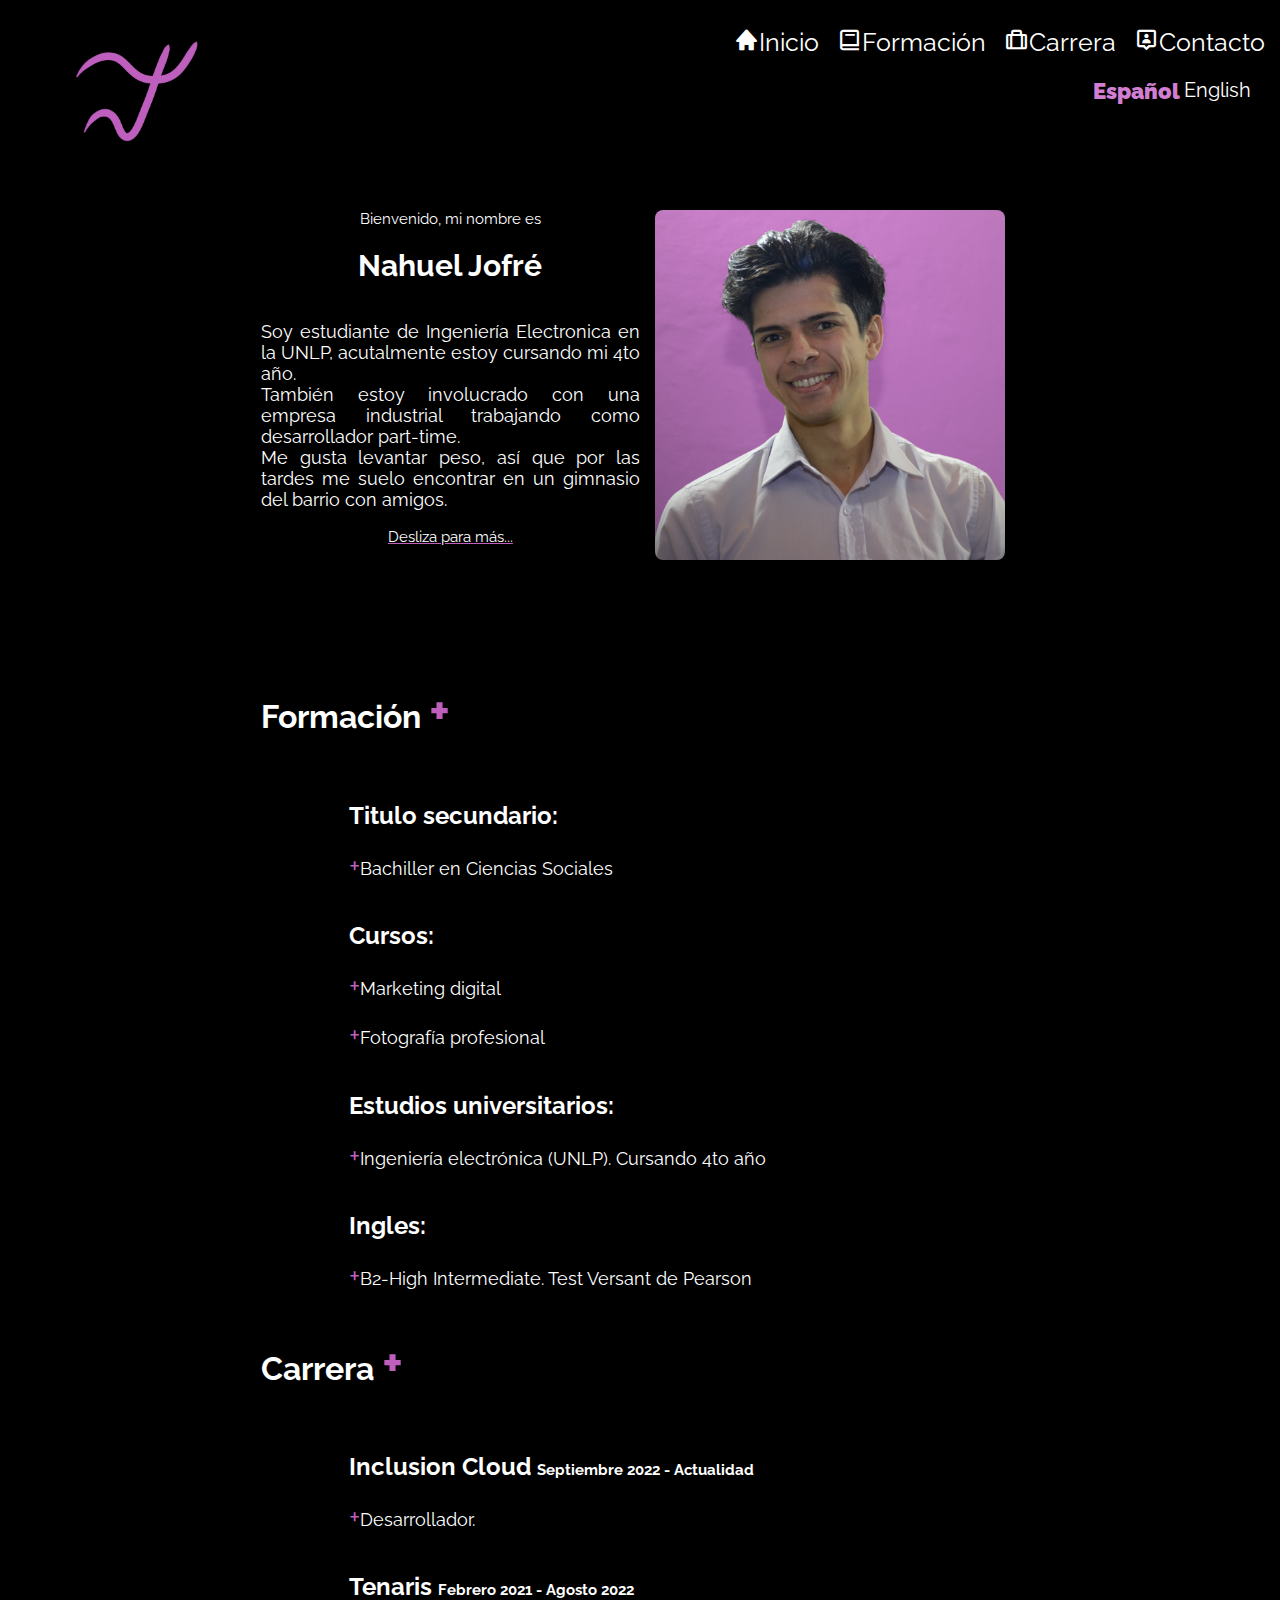
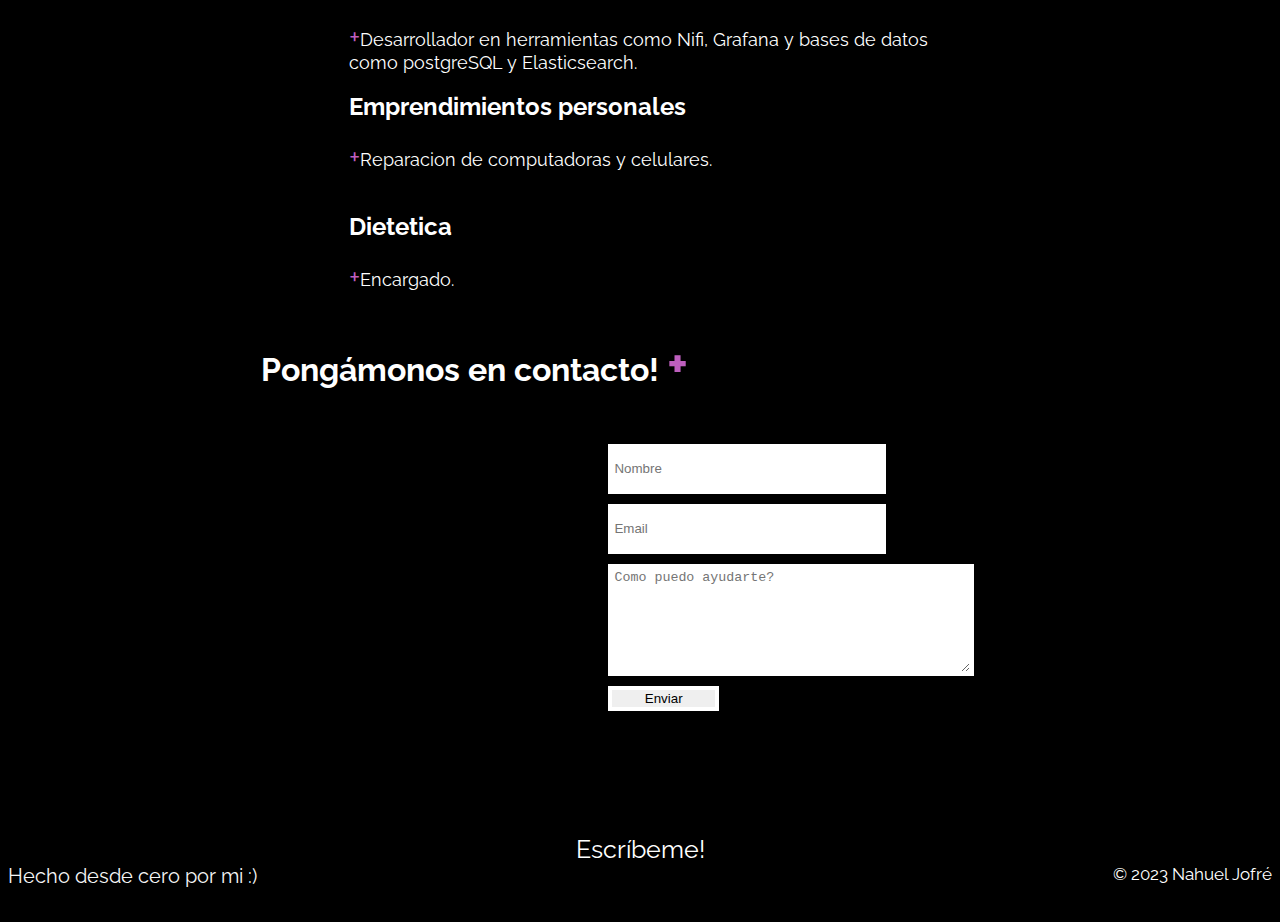
<file: index.html>
<!DOCTYPE html>
<html lang="es">
<head>
    <meta charset="UTF-8">
    <meta http-equiv="X-UA-Compatible" content="IE=edge">
    <meta name="viewport" content="width=device-width, initial-scale=1.0">
    <title>NahuelJofre</title>
    <link rel="stylesheet" type="text/css" href="stylesCSS\general.css">
    <link rel="preconnect" href="https://fonts.googleapis.com">
    <link rel="preconnect" href="https://fonts.gstatic.com" crossorigin>
    <link href="https://fonts.googleapis.com/css2?family=Raleway:wght@300&display=swap" rel="stylesheet">
    <link rel="stylesheet" href="https://cdn.jsdelivr.net/npm/boxicons@latest/css/boxicons.min.css">
</head>
<!--Hola buenas tardes,

            Primero que nada quería agradecer la oportunidad de poder realizar este curso, las clases
        me resultaron muy didácticas y fáciles de comprender.
            En segundo lugar tenía entendido que el proyecto tenía fecha límite de entrega el 1ro de 
        febrero y que ahora es hasta el 1ro de marzo, por las dudas entrego este 31 de enero una primera
        versión de mi curriculum, que si existe la oportunidad de tener feedback e ir mejorando el 
        contenido de la página, estaría agradecido.
            En los archivos, hay partes de código comentadas por una funcionalidad que no llegue 
        a agregar, de tener otra oportunidad de otra entrega, agregaría dicha función.

    Muchas gracias,
    Saludos!
    Nahuel Jofré.
-->
<body>
<!--Barra de navegación-->
    <div class="nav" id="inicio">
        <header>
            <div class="top-header">
                <img src="imagenes_doc\Logo.png" alt="Media no se encuentra disponible" height="175" width="175"/>
            </div>
        </header>
            <nav>
                <section>
                    <div class="nav_menu">
                        <ul class="link-nav-header">
                            <!--<li class="link-nav-item">
                                <a>
                                    <i class='bx bx-moon change-theme' title="Theme" id="theme-button"></i>
                                </a>
                            </li>-->
                            <li class="link-nav-item">
                                <a href="#inicio">
                                    <i class='bx bxs-home' ></i>Inicio
                                </a>
                            </li>
                            <li class="link-nav-item">
                                <a href="#formacion">
                                    <i class='bx bx-book' ></i>Formación
                                </a>
                            </li>
                            <li class="link-nav-item">
                                <a href="#carrera">
                                    <i class='bx bx-briefcase-alt' ></i>Carrera
                                </a>
                            </li>
                            <li class="link-nav-item">
                                <a href="#contacto">
                                    <i class='bx bx-user-pin' ></i>Contacto
                                </a>
                            </li>
                        </ul>
                    </div>
                    <div class="idioma-box">
                        <div class="idioma-espanol-box">
                            <div class="idioma-espanol-button" id="boton-espanol">Español</div>
                        </div>
                        <div class="idioma-ingles-box">
                            <div class="idioma-ingles-button" id="boton-ingles">English</div>
                        </div>
                    </div>
                </section>
            </nav>
    </div>
<!--Pantalla inicial-->
    <div class="main-screen">
        <div class="main-screen-conteiner">
            <div class="main-screen-conteiner-a">
                <div class="name-main-1">
                    Bienvenido, mi nombre es
                </div>
                <div class="name-main">
                    <h1>Nahuel Jofré</h1>
                </div>
                <div class="p-main">
                    <p>Soy estudiante de Ingeniería Electronica en la UNLP, acutalmente estoy cursando mi 4to año. <br>
                        También estoy involucrado con una empresa industrial trabajando como desarrollador part-time. <br>
                        Me gusta levantar peso, así que por las tardes me suelo encontrar en un gimnasio del barrio con amigos.</p>
                </div>
                <div class="end-p-main">
                    <a href="#formacion" style="transition: width 2s; transition-timing-function: cubic-bezier(0.1, 0.7, 1.0, 0.1); text-decoration: underline rgb(190, 95, 190);">Desliza para más...</a>
                </div>
            </div>
            <div class="main-screen-conteiner-b">
                <div class="main-screen-conteiner-image">
                    <img src="imagenes_doc\nau1.jpg" alt="Media no se encuentra disponible" height="350" width="350"/>
                </div>
            </div>
        </div>
    </div>
<!--Información de CV-->
    <div class="formacion-personal">
        <div class="titulo-cv" id="formacion">
            <div>
                <h1>Formación <span class="emoji-titulo-cv">+</span></h1>
            </div>
        </div>
        <div class="categorias-cv">
            <div class="categorias-cv-a">
                <h2>Titulo secundario:</h2>
                <p><span class="emoji-p-cv">+</span>Bachiller en Ciencias Sociales</p>
            </div>
            <div class="categorias-cv-a-1">
                <h2>Cursos:</h2>
                <p><span class="emoji-p-cv">+</span>Marketing digital</p>
                <p><span class="emoji-p-cv">+</span>Fotografía profesional</p>
            </div>
            <div class="categorias-cv-a">
                <h2>Estudios universitarios:</h2>
                <p><span class="emoji-p-cv">+</span>Ingeniería electrónica (UNLP). Cursando 4to año</p>
            </div>
            <div class="categorias-cv-a">
                <h2>Ingles:</h2>
                <p><span class="emoji-p-cv">+</span>B2-High Intermediate. Test Versant de Pearson</p>    
            </div>
        </div>
    </div>
    <div class="formacion-personal">
        <div class="titulo-cv" id="carrera">
            <div>
                <h1>Carrera <span class="emoji-titulo-cv">+</span></h1>
            </div>
        </div>
        <div class="categorias-cv">
            <div class="categorias-cv-a">
                <h2>Inclusion Cloud <span class="tiempo-empleo"> Septiembre 2022 - Actualidad</span></h2>
                <p><span class="emoji-p-cv">+</span>Desarrollador.</p>
            </div>
            <div class="categorias-cv-a-2">
                <h2>Tenaris <span class="tiempo-empleo"> Febrero 2021 - Agosto 2022</span></h2>
                <p><span class="emoji-p-cv">+</span>Desarrollador en herramientas como Nifi, Grafana y bases de datos como postgreSQL y Elasticsearch.</p>
            </div>
            <div class="categorias-cv-a">
                <h2>Emprendimientos personales</h2>
                <p><span class="emoji-p-cv">+</span>Reparacion de computadoras y celulares.</p>
            </div>
            <div class="categorias-cv-a">
                <h2>Dietetica</h2>
                <p><span class="emoji-p-cv">+</span>Encargado.</p>    
            </div>
        </div>
    </div>
<!--Generación de mail de contacto-->
    <div class="formulario-contacto">
            <div class="titulo-cv" id="contacto">
                <h1>Pongámonos en contacto! <span class="emoji-titulo-cv">+</span></h1>
            </div>
            <div class="descripcion-formulario"></div>
            <div class="formulario-datos">
                <form action="https://formsubmit.co/cbac0e405608aed801673cd934ce2d0c" method="POST"  id="form-email" class="form">
                    <div class="campos-formulario">
                        <input type="hidden" name="_subject" value="Nueva interaccion de Landing page">
                        <input type="text" class="campo-form-a" name="nombre" placeholder="Nombre" id="Nombre-1" required>
                        <input type="email" class="campo-form-a" name="email-1" placeholder="Email" id="Email-1" required>
                        <textarea name="comentario" class="campo-form-b" placeholder="Como puedo ayudarte?"></textarea>
                    </div>
                    <input type="submit" value="Enviar" text-align="center" data-wait="Por favor espere..." class="campo-form-c">
                </form>
            </div>
        </div>
    </div>
<!--Pie de pagina-->
    <div class="footer">
        <div class="footer">
            <section>
                <div id="footer-b">
                    <a href="mailto:naujofre@hotmail.com">Escríbeme!</a>
                </div>
            </section>
            <section id="footer-a">
                <div id="footer-a-1">Hecho desde cero por mi :)</div>
                <div id="footer-a-2">© 2023 Nahuel Jofré</div>
            </section>
        </div>
    </div>
    <a href="#inicio" class="scrolltop" id="scroll-top">
        <i class='bx bx-up-arrow-alt scrolltop_icon' ></i>
    </a>
    <script src="javaScript\funcionesCV.js"></script>
</body>
</html>
</file>
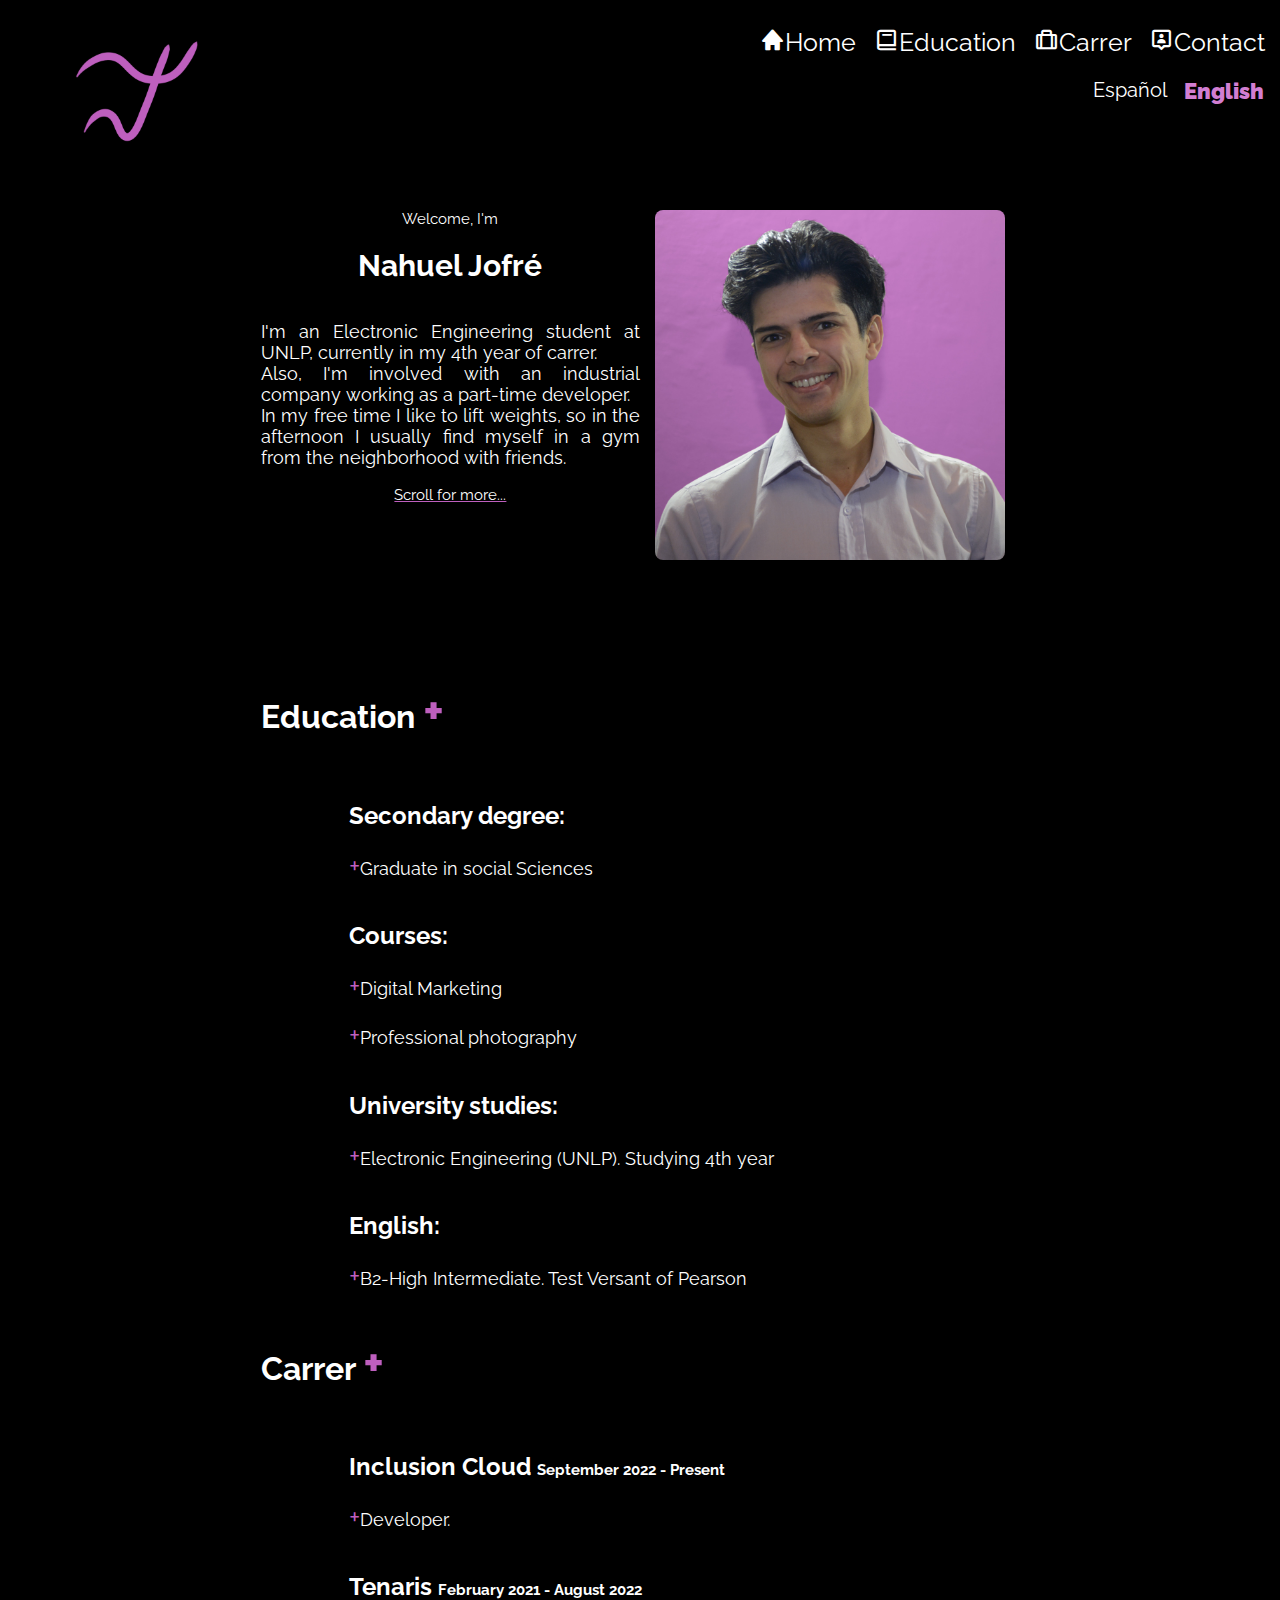
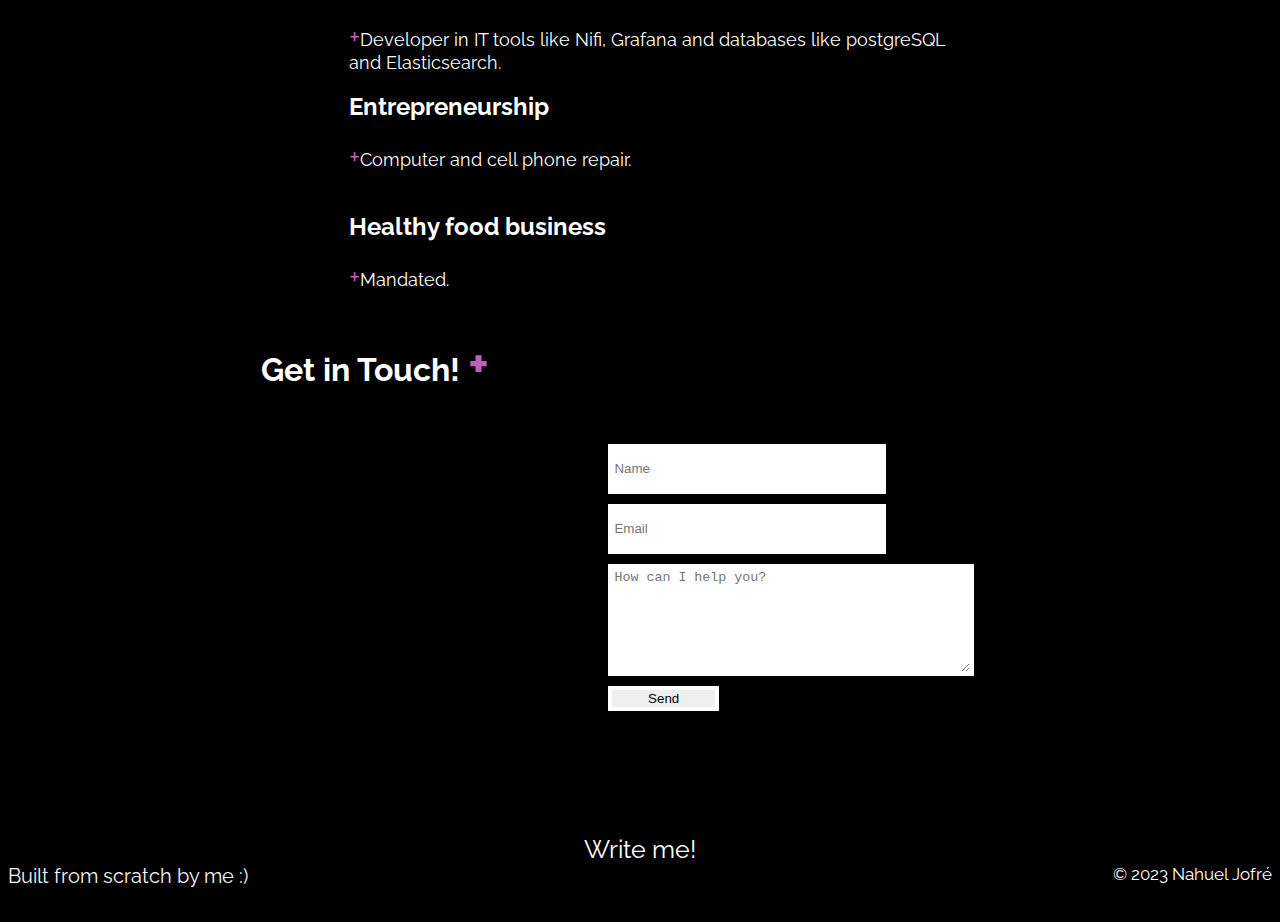
<file: ingles/indexEn.html>
<!DOCTYPE html>
<html lang="en">
<head>
    <meta charset="UTF-8">
    <meta http-equiv="X-UA-Compatible" content="IE=edge">
    <meta name="viewport" content="width=device-width, initial-scale=1.0">
    <title>Jofre Landing Page</title>
    <link rel="stylesheet" type="text/css" href="..\stylesCSS\general.css">
    <link rel="preconnect" href="https://fonts.googleapis.com">
    <link rel="preconnect" href="https://fonts.gstatic.com" crossorigin>
    <link href="https://fonts.googleapis.com/css2?family=Raleway:wght@300&display=swap" rel="stylesheet">
    <link rel="stylesheet" href="https://cdn.jsdelivr.net/npm/boxicons@latest/css/boxicons.min.css">
</head>
<body>
<!--Barra de navegación-->
    <div class="nav" id="inicio">
        <header>
            <div class="top-header">
                <img src="..\imagenes_doc\Logo.png" alt="Media no se encuentra disponible" height="175" width="175"/>
            </div>
        </header>
            <nav>
                <section>
                    <div class="nav_menu">
                        <ul class="link-nav-header">
                            <!--<li class="link-nav-item">
                                <a>
                                    <i class='bx bx-moon change-theme' title="Theme" id="theme-button"></i>
                                </a>
                            </li>-->
                            <li class="link-nav-item">
                                <a href="#inicio">
                                    <i class='bx bxs-home' ></i>Home
                                </a>
                            </li>
                            <li class="link-nav-item">
                                <a href="#formacion">
                                    <i class='bx bx-book' ></i>Education
                                </a>
                            </li>
                            <li class="link-nav-item">
                                <a href="#carrera">
                                    <i class='bx bx-briefcase-alt' ></i>Carrer
                                </a>
                            </li>
                            <li class="link-nav-item">
                                <a href="#contacto">
                                    <i class='bx bx-user-pin' ></i>Contact
                                </a>
                            </li>
                        </ul>
                    </div>
                    <div class="idioma-box">
                        <div class="idioma-espanol-box">
                            <div class="idioma-espanol-button" id="boton-espanol">Español</div>
                        </div>
                        <div class="idioma-ingles-box">
                            <div class="idioma-ingles-button" id="boton-ingles">English</div>
                        </div>
                    </div>
                </section>
            </nav>
    </div>
<!--Pantalla inicial-->
    <div class="main-screen">
        <div class="main-screen-conteiner">
            <div class="main-screen-conteiner-a">
                <div class="name-main-1">
                    Welcome, I'm
                </div>
                <div class="name-main">
                    <h1>Nahuel Jofré</h1>
                </div>
                <div class="p-main">
                    <p>I'm an Electronic Engineering student at UNLP, currently in my 4th year of carrer. <br>
                        Also, I'm involved with an industrial company working as a part-time developer. <br>
                        In my free time I like to lift weights, so in the afternoon I usually find myself in a gym from the neighborhood with friends.</p>
                </div>
                <div class="end-p-main">
                    <a href="#formacion" style="transition: width 2s; transition-timing-function: cubic-bezier(0.1, 0.7, 1.0, 0.1); text-decoration: underline rgb(190, 95, 190);">Scroll for more...</a>
                </div>
            </div>
            <div class="main-screen-conteiner-b">
                <div class="main-screen-conteiner-image">
                    <img src="..\imagenes_doc\nau1.jpg" alt="Media no se encuentra disponible" height="350" width="350"/>
                </div>
            </div>
        </div>
    </div>
<!--Información de CV-->
    <div class="formacion-personal">
        <div class="titulo-cv" id="formacion">
            <div>
                <h1>Education <span class="emoji-titulo-cv">+</span></h1>
            </div>
        </div>
        <div class="categorias-cv">
            <div class="categorias-cv-a">
                <h2>Secondary degree:</h2>
                <p><span class="emoji-p-cv">+</span>Graduate in social Sciences</p>
            </div>
            <div class="categorias-cv-a-1">
                <h2>Courses:</h2>
                <p><span class="emoji-p-cv">+</span>Digital Marketing</p>
                <p><span class="emoji-p-cv">+</span>Professional photography</p>
            </div>
            <div class="categorias-cv-a">
                <h2>University studies:</h2>
                <p><span class="emoji-p-cv">+</span>Electronic Engineering (UNLP). Studying 4th year</p>
            </div>
            <div class="categorias-cv-a">
                <h2>English:</h2>
                <p><span class="emoji-p-cv">+</span>B2-High Intermediate. Test Versant of Pearson</p>    
            </div>
        </div>
    </div>
    <div class="formacion-personal">
        <div class="titulo-cv" id="carrera">
            <div>
                <h1>Carrer <span class="emoji-titulo-cv">+</span></h1>
            </div>
        </div>
        <div class="categorias-cv">
            <div class="categorias-cv-a">
                <h2>Inclusion Cloud <span class="tiempo-empleo"> September 2022 - Present</span></h2>
                <p><span class="emoji-p-cv">+</span>Developer.</p>
            </div>
            <div class="categorias-cv-a-2">
                <h2>Tenaris <span class="tiempo-empleo"> February 2021 - August 2022</span></h2>
                <p><span class="emoji-p-cv">+</span>Developer in IT tools like Nifi, Grafana and databases like postgreSQL and Elasticsearch.</p>
            </div>
            <div class="categorias-cv-a">
                <h2>Entrepreneurship</h2>
                <p><span class="emoji-p-cv">+</span>Computer and cell phone repair.</p>
            </div>
            <div class="categorias-cv-a">
                <h2>Healthy food business</h2>
                <p><span class="emoji-p-cv">+</span>Mandated.</p>    
            </div>
        </div>
    </div>
<!--Generación de mail de contacto-->
    <div class="formulario-contacto">
            <div class="titulo-cv" id="contacto">
                <h1>Get in Touch! <span class="emoji-titulo-cv">+</span></h1>
            </div>
            <div class="descripcion-formulario"></div>
            <div class="formulario-datos">
                <form action="https://formsubmit.co/n.jofre16@gmail.com" method="POST" enctype="text/plain" id="form-email" class="form">
                    <div class="campos-formulario">
                        <input type="hidden" name="_subject" value="Nueva interaccion de Landing page">
                        <input type="text" class="campo-form-a" name="nombre" data-name="Nombre" placeholder="Name" id="Nombre-1" required>
                        <input type="email" class="campo-form-a" name="email-1" data-name="Email" placeholder="Email" id="Email-1" required>
                        <textarea name="text-1" class="campo-form-b" data-name="Nombre" placeholder="How can I help you?"></textarea>
                    </div>
                    <input type="submit" value="Send" text-align="center" data-wait="Please wait..." class="campo-form-c">
                </form>
            </div>
        </div>
    </div>
<!--Pie de pagina-->
    <div class="footer">
        <div class="footer">
            <section>
                <div id="footer-b">
                    <a href="mailto:naujofre@hotmail.com">Write me!</a>
                </div>
            </section>
            <section id="footer-a">
                <div id="footer-a-1">Built from scratch by me :)</div>
                <div id="footer-a-2">© 2023 Nahuel Jofré</div>
            </section>
        </div>
    </div>
    <a href="#inicio" class="scrolltop" id="scroll-top">
        <i class='bx bx-up-arrow-alt scrolltop_icon' ></i>
    </a>
    <script src="..\javaScript\funcionesCV.js"></script>
</body>
</html>
</file>
